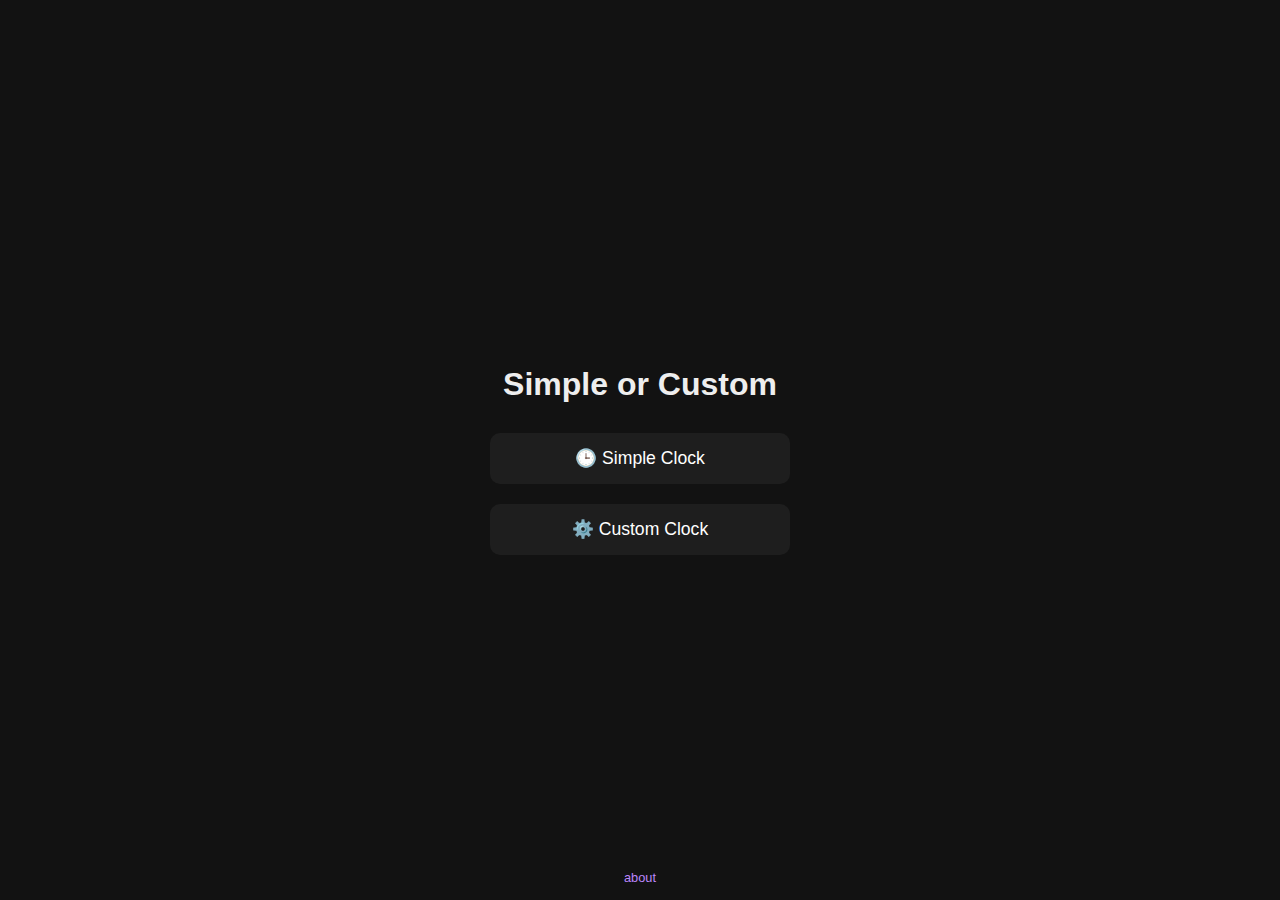
<file: index.html>
<!DOCTYPE html>
<html lang="ja">

<head>
  <meta charset="UTF-8" />
  <meta name="viewport" content="width=device-width, initial-scale=1.0" />
  <title>時計アプリ - 選択ページ</title>
  <style>
    body {
      margin: 0;
      background-color: #121212;
      color: #ccc;
      font-family: 'Segoe UI', sans-serif;
      display: flex;
      flex-direction: column;
      justify-content: center;
      align-items: center;
      height: 100vh;
    }

    h1 {
      font-size: 2rem;
      margin-bottom: 30px;
      color: #eee;
    }

    .link-container {
      display: flex;
      flex-direction: column;
      gap: 20px;
      width: 80%;
      max-width: 300px;
    }

    a.clock-link {
      display: block;
      text-align: center;
      padding: 15px 20px;
      background-color: #1e1e1e;
      color: #fff;
      border-radius: 10px;
      text-decoration: none;
      font-size: 1.1rem;
      transition: background-color 0.3s, transform 0.2s;
    }

    a.clock-link:hover {
      background-color: #333;
      transform: scale(1.05);
    }

    footer {
      position: absolute;
      bottom: 15px;
      font-size: 0.8rem;
      color: #666;
    }

    footer a {
      color: #bb86fc;
      text-decoration: none;
    }
  </style>
</head>

<body>
  <h1>Simple or Custom</h1>
  <div class="link-container">
    <a href="./simple/index.html" class="clock-link">🕒 Simple Clock</a>
    <a href="./custom/index.html" class="clock-link">⚙️ Custom Clock</a>
  </div>
  <footer> <a href="https://qiita.com/kubo4ka/items/b8fd7da4a61956db4c0b" target="_blank">about</a></footer>
</body>

</html>
</file>
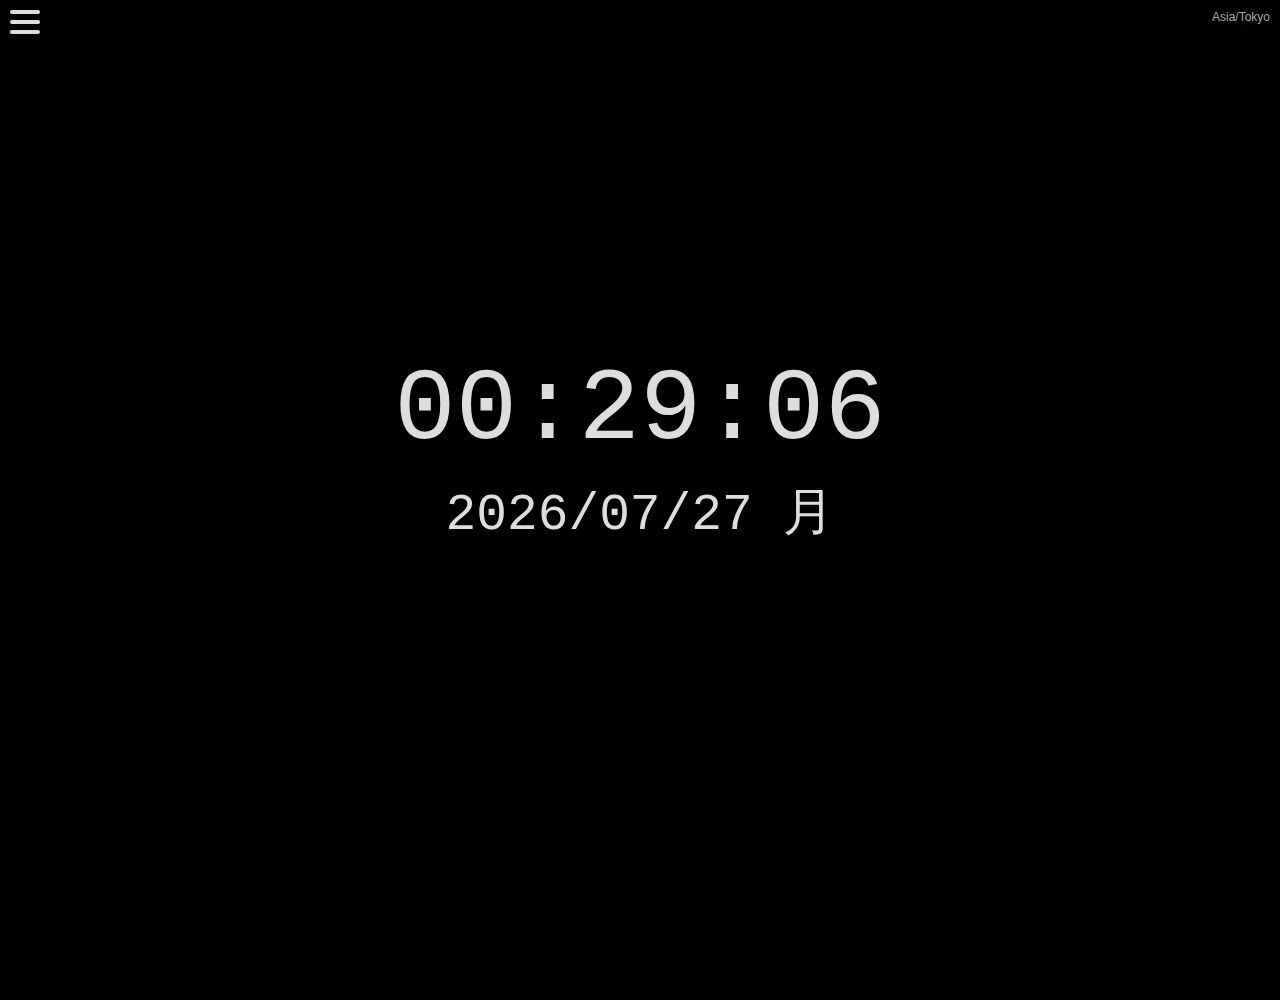
<file: custom/index.html>
<!DOCTYPE html>
<html lang="ja">
<head>
  <meta charset="UTF-8" />
  <meta name="viewport" content="width=device-width, initial-scale=1.0" />
  <title>Custom Clock</title>
  <link rel="stylesheet" href="style.css" />
</head>
<body>
  <!-- タイムゾーンID表示用（右上） -->
  <div id="timezoneIdDisplay"></div>

  <!-- ハンバーガーボタン -->
  <div id="menu-button" class="hamburger">
    <span></span>
    <span></span>
    <span></span>
  </div>

  <!-- メニュー本体（初期は非表示） -->
  <div id="menu-panel">
    <h2>Custom</h2>

    <!-- 色設定 -->
    <div class="setting-group">
      <label>背景色:</label>
      <input type="color" id="bgColorPicker" />
    </div>
    <div class="setting-group">
      <label>文字色:</label>
      <input type="color" id="textColorPicker" />
    </div>

    <!-- フォント設定 -->
    <div class="setting-group">
      <label>時刻フォント:</label>
      <select id="timeFontSelect" class="dark-select">
        <option value="sans-serif">Sans-serif</option>
        <option value="serif">Serif</option>
        <option value="monospace">Monospace</option>
        <option value="'Courier New'">Courier New</option>
        <option value="Arial">Arial</option>
        <option value="Verdana">Verdana</option>
        <option value="Tahoma">Tahoma</option>
        <option value="Consolas">Consolas</option>
        <option value="'Lucida Console'">Lucida Console</option>
      </select>
    </div>
    <div class="setting-group">
      <label>日付フォント:</label>
      <select id="dateFontSelect" class="dark-select">
        <option value="sans-serif">Sans-serif</option>
        <option value="serif">Serif</option>
        <option value="monospace">Monospace</option>
        <option value="'Courier New'">Courier New</option>
        <option value="Arial">Arial</option>
        <option value="Verdana">Verdana</option>
        <option value="Tahoma">Tahoma</option>
        <option value="Consolas">Consolas</option>
        <option value="'Lucida Console'">Lucida Console</option>
      </select>
    </div>

    <!-- サイズ設定 -->
    <div class="setting-group">
      <label>時刻サイズ: <span id="timeSizeValue">8</span></label>
      <input type="range" id="timeSizeRange" min="10" max="90" value="8" />
    </div>
    <div class="setting-group">
      <label>日付サイズ: <span id="dateSizeValue">4</span></label>
      <input type="range" id="dateSizeRange" min="10" max="90" value="4" />
    </div>

    <!-- 日付形式 -->
    <div class="setting-group">
      <label>日付形式:</label>
      <select id="dateFormatSelect" class="dark-select">
        <option value="YYYY/MM/DD">YYYY/MM/DD</option>
        <option value="MM/DD/YYYY">MM/DD/YYYY</option>
        <option value="DD-MM-YYYY">DD-MM-YYYY</option>
        <option value="MM/DD">MM/DD</option>
        <option value="NONE">表示しない</option>
      </select>
    </div>

    <!-- 曜日形式 -->
    <div class="setting-group">
      <label>曜日の形式:</label>
      <select id="weekdayFormatSelect" class="dark-select">
        <option value="JP" selected>日本語（例：月）</option>
        <option value="EN">英語（例：MON）</option>
        <option value="NONE">非表示</option>
      </select>
    </div>

    <!-- 時刻の表示単位 -->
    <div class="setting-group">
      <label>時刻の表示:</label>
      <select id="timeUnitSelect" class="dark-select">
        <option value="hm">時:分（コロン点滅）</option>
        <option value="hms" selected>時:分:秒</option>
        <option value="hmsms">時:分:秒.ミリ秒</option>
      </select>
    </div>

    <!-- タイムゾーン設定 -->
    <div class="setting-group">
      <label>タイムゾーン:</label>
      <select id="timezoneSelect" class="dark-select">
        <option value="Asia/Tokyo">JST 日本標準時 UTC+9</option>
        <option value="UTC">UTC 協定世界時 UTC+0</option>
        <option value="America/New_York">EST アメリカ東部時間 UTC-5</option>
        <option value="America/Chicago">CST アメリカ中部 UTC-6</option>
        <option value="America/Los_Angeles">PST アメリカ太平洋 UTC-8</option>
        <option value="Europe/Berlin">CET 中央ヨーロッパ時間 UTC+1</option>
        <option value="Asia/Kolkata">IST インド標準時 UTC+5:30</option>
      </select>
    </div>

    <!-- タイムゾーン表示切り替え -->
    <div class="setting-group">
      <label>
        タイムゾーン表示:
        <input type="checkbox" id="showTimezoneLabel" checked />
      </label>
    </div>

    <!-- 操作ボタン -->
    <div class="setting-group">
      <button id="resetSettings">デフォルトに戻す</button>
    </div>
  </div>

  <!-- 時計本体 -->
  <div class="clock-container" onclick="toggleFullScreen()">
    <div id="time" class="time">00:00:00</div>
    <div id="date" class="date">2025/03/31 MON</div>
  </div>

  <div id="notification"></div>

  <script src="script.js"></script>
</body>
</html>
</file>
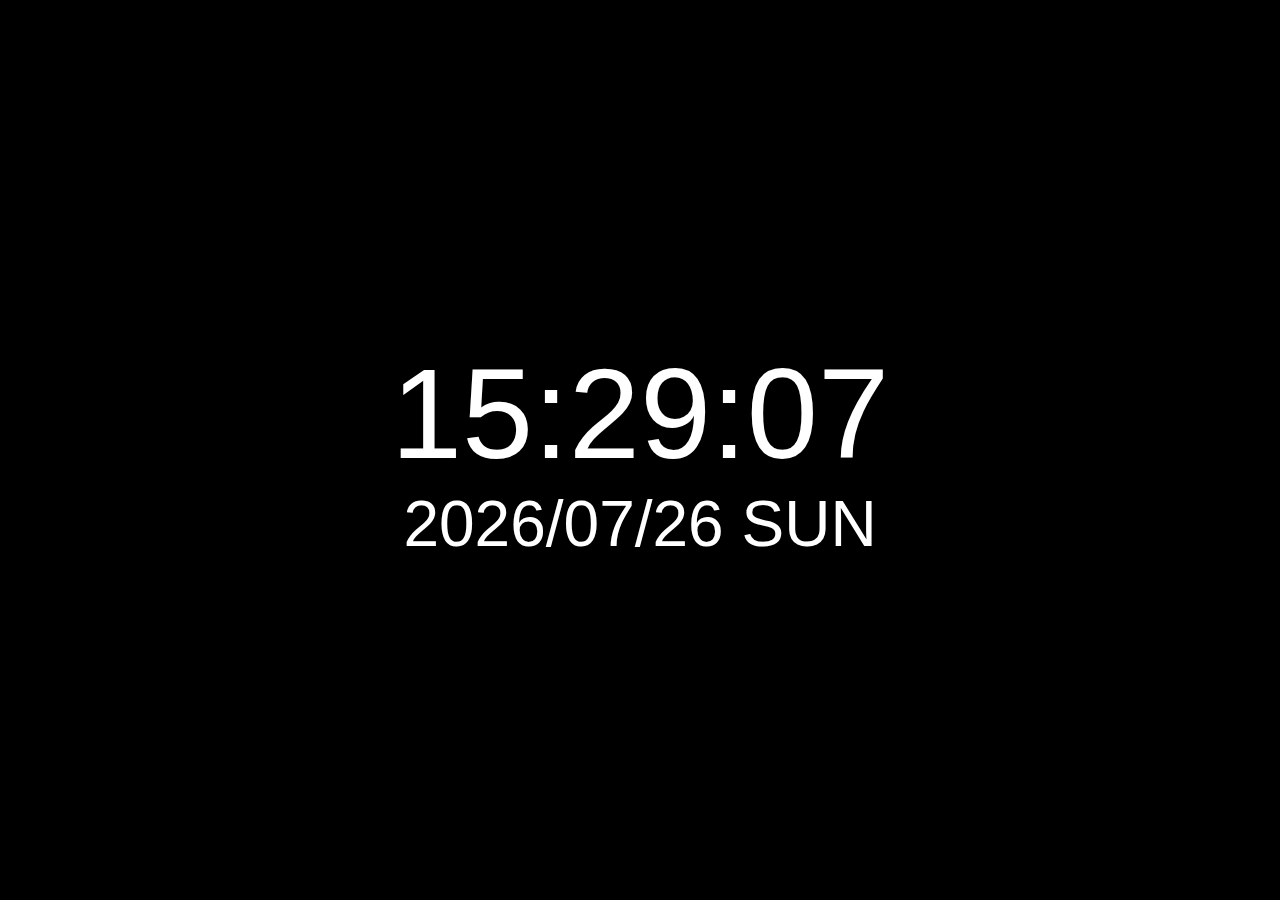
<file: simple/index.html>
<!DOCTYPE html> <!-- HTML5文書であることを宣言 -->
<html lang="ja"> <!-- ページの言語を日本語に指定 -->
<head>
  <meta charset="UTF-8" /> <!-- 文字コードをUTF-8に設定（日本語など対応） -->
  <meta name="viewport" content="width=device-width, initial-scale=1.0" /> <!-- レスポンシブ対応（スマホでも拡大縮小しない） -->
  <title>Simple Clock</title> <!-- タブに表示されるタイトル -->
  <style>
    body {
      margin: 0; /* 余白なしで全画面表示 */
      background: black; /* 背景を黒に */
      color: white; /* 文字色を白に */
      font-family: sans-serif; /* 読みやすいフォントに */
      display: flex; /* Flexboxで中央寄せレイアウト */
      flex-direction: column; /* 縦方向に積む（時刻→日付） */
      justify-content: center; /* 縦方向中央揃え */
      align-items: center; /* 横方向中央揃え */
      height: 100vh; /* ビューポート全体の高さを使用 */
    }
    #time {
      font-size: 10vw; /* 画面幅に応じて大きなフォント */
    }
    #date {
      font-size: 5vw; /* 日付は少し小さめに */
    }
  </style>
</head>
<body>
  <div id="time">00:00:00</div> <!-- 初期表示用の時刻領域（秒まで） -->
  <div id="date">2025/03/31 MON</div> <!-- 初期表示用の日付・曜日 -->
  <script>
    function update() {
      const now = new Date(); // 現在日時を取得
      const time = now.toLocaleTimeString('ja-JP', { hour12: false }); // 24時間表記の時刻（例：13:45:22）
      const y = now.getFullYear(); // 年（例：2025）
      const m = String(now.getMonth()+1).padStart(2, '0'); // 月（0始まりなので+1し、2桁化）
      const d = String(now.getDate()).padStart(2, '0'); // 日（2桁化）
      const w = ['SUN','MON','TUE','WED','THU','FRI','SAT'][now.getDay()]; // 曜日（インデックスで配列から取得）

      document.getElementById('time').textContent = time; // 時刻を画面に表示
      document.getElementById('date').textContent = `${y}/${m}/${d} ${w}`; // 日付＋曜日を画面に表示
    }

    update(); // 初回の表示更新（読み込み直後）
    setInterval(update, 1000 - Date.now() % 1000); // 毎秒更新（インターバルをms単位で算出してupdateを呼び出し）
  </script>
</body>
</html>
</file>
<file: custom/style.css>
body {
  margin: 0;
  background-color: black;
  color: #dddddd;
  font-family: sans-serif;
  height: 100vh;
  display: flex;
  justify-content: center;
  align-items: center;
  overflow: hidden;
  position: relative;
  user-select: none;
}

/* 時計本体 */
.clock-container {
  text-align: center;
  cursor: pointer;
}

.time {
  /* font-size: 8vw; */
  margin-bottom: 1vh;
}

/* .date {
  font-size: 4vw;
} */

/* ハンバーガーメニュー */
.hamburger {
  position: absolute;
  top: 10px;
  left: 10px;
  width: 30px;
  height: 24px;
  display: flex;
  flex-direction: column;
  justify-content: space-between;
  cursor: pointer;
  z-index: 100;
}

/* 各線のスタイル */
.hamburger span {
  display: block;
  height: 4px;
  background-color: #dddddd;
  border-radius: 2px;
  transition: all 0.3s ease;
}

/* 開いた時のアニメーション（active） */
.hamburger.active span:nth-child(1) {
  transform: translateY(10px) rotate(45deg);
}

.hamburger.active span:nth-child(2) {
  opacity: 0;
}

.hamburger.active span:nth-child(3) {
  transform: translateY(-10px) rotate(-45deg);
}

/* ハンバーガーメニュー */
#menu-button {
  position: absolute;
  top: 10px;
  left: 10px;
  font-size: 24px; /* ← vwではなく固定サイズに変更 */
  cursor: pointer;
  z-index: 100;
}

/* メニューパネル */
#menu-panel {
  position: absolute;
  top: 0;
  left: -100%; /* ← 完全に非表示（画面の外）にする */
  width: 250px;
  height: 100%; /* ← 100vh ではなく 100% にすることでアドレスバー回避 */
  max-height: 100dvh; /* ← モダンブラウザ対応で安全に制限 */
  background-color: #222;
  color: #dddddd;
  padding: 20px;
  box-shadow: 2px 0 5px rgba(0,0,0,0.5);
  transition: left 0.3s ease;
  z-index: 99;
  overflow-y: auto; /* ← 縦スクロールを有効に */
  -webkit-overflow-scrolling: touch; /* ← iOS で慣性スクロール対応 */
  padding-bottom: 80px;
}

.setting-group button#resetSettings {
  margin-bottom: 60px; /* デフォルトに戻すボタンの下に余白 */
}

/* 表示時に左からスライドイン */
#menu-panel.active {
  left: 0;
}

.setting-group {
  margin-bottom: 15px;
}

.setting-group label {
  display: block;
  margin-bottom: 5px;
  font-size: 14px;
}

.setting-group input,
.setting-group select {
  width: 100%;
}

.setting-group input[type="color"] {
  border: 1px solid #555;
  background-color: #111;
  height: 30px;
  padding: 0;
  box-sizing: border-box;
}

.dark-select {
  background-color: #111;
  color: #dddddd;
  border: 1px solid #555;
}

.setting-group button {
  width: 100%;
  margin-top: 5px;
  padding: 6px;
  background-color: #333;
  color: #dddddd;
  border: none;
  border-radius: 4px;
  cursor: pointer;
}

.setting-group button:hover {
  background-color: #555;
}

.setting-group button#resetSettings {
  margin-bottom: 60px;
}

#timezoneIdDisplay {
  position: absolute;
  top: 10px;
  right: 10px;
  font-size: 12px;
  color: #aaa;
  z-index: 90;
}

#notification {
  position: fixed;
  bottom: 10px;
  left: 50%;
  transform: translateX(-50%);
  background-color: #444;
  color: #fff;
  padding: 8px 16px;
  border-radius: 12px;
  font-size: 14px;
  opacity: 0;
  transition: opacity 0.5s ease;
  pointer-events: none;
  z-index: 200;
}

#notification.show {
  opacity: 0.9;
}
</file>
